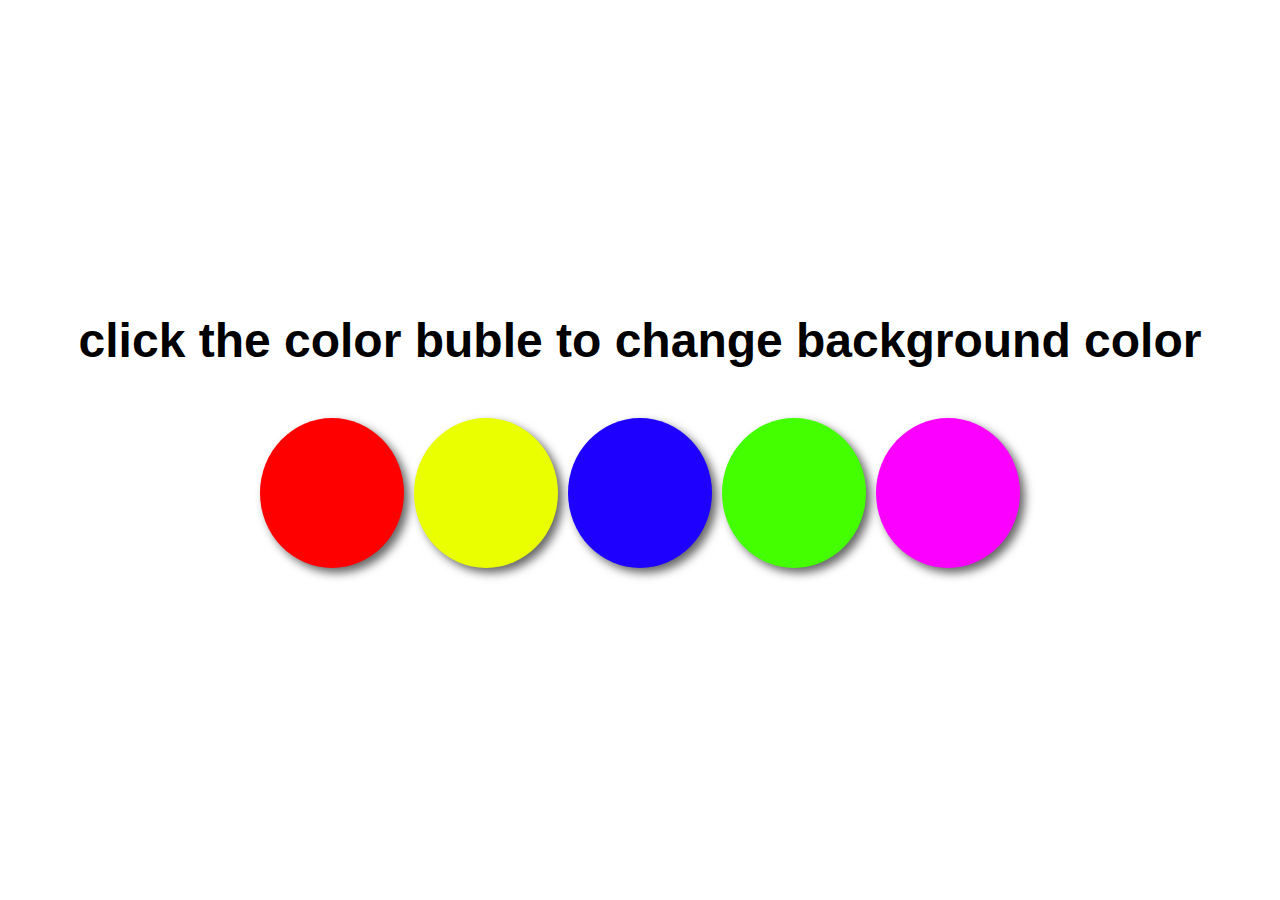
<file: backgroundcolorswitcher/index.html>
<!DOCTYPE html>
<html lang="en">
<head>
    <meta charset="UTF-8">
    <meta http-equiv="X-UA-Compatible" content="IE=edge">
    <meta name="viewport" content="width=device-width, initial-scale=1.0">
    <title>background color switcher</title>
    <link rel="stylesheet" href="style.css">
</head>
<body>
    <h1>click the color buble to change background color</h1>
    <div class="container">
        <div class="box">
            <div class="ball" id="red"></div>
            <div class="ball" id="yellow"></div>
            <div class="ball" id="blue"></div>
            <div class="ball" id="green"></div>
            <div class="ball" id="pink"></div>
        </div>
    </div>
</body>
<script src="script.js"></script>
</html>
</file>
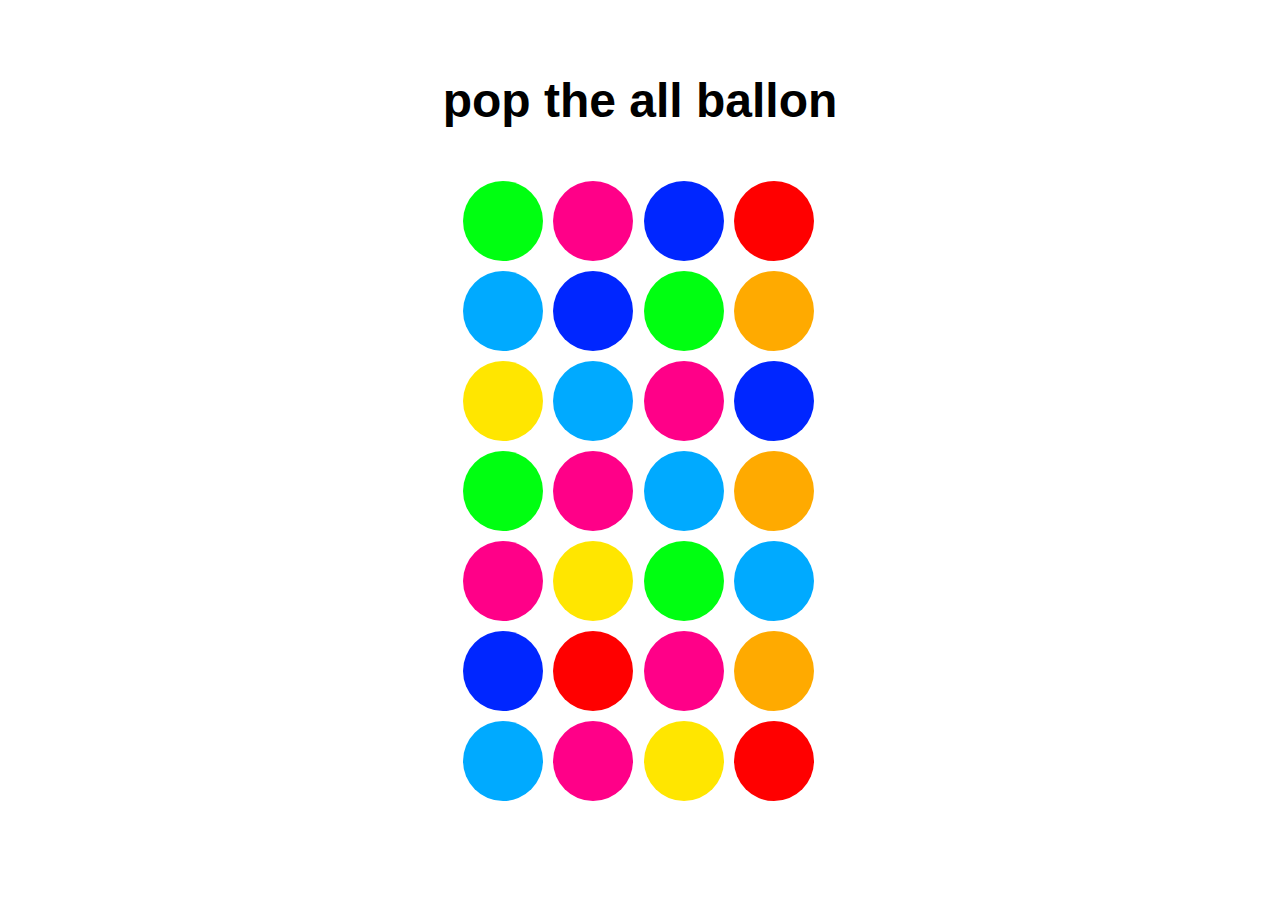
<file: ballonpoppinggame/index.html>
<!DOCTYPE html>
<html lang="en">
<head>
    <meta charset="UTF-8">
    <meta http-equiv="X-UA-Compatible" content="IE=edge">
    <meta name="viewport" content="width=device-width, initial-scale=1.0">
    <title>ballon poping game</title>
    <link rel="stylesheet" href="style.css">
</head>
<body>
    <h1>pop the all ballon </h1>
    <div class="container">
        <div class="ballon"></div>
        <div class="ballon"></div>
        <div class="ballon"></div>
        <div class="ballon"></div>
        <div class="ballon"></div>
        <div class="ballon"></div>
        <div class="ballon"></div>
        <div class="ballon"></div>
        <div class="ballon"></div>
        <div class="ballon"></div>
        <div class="ballon"></div>
        <div class="ballon"></div>
        <div class="ballon"></div>
        <div class="ballon"></div>
        <div class="ballon"></div>
        <div class="ballon"></div>
        <div class="ballon"></div>
        <div class="ballon"></div>
        <div class="ballon"></div>
        <div class="ballon"></div>
        <div class="ballon"></div>
        <div class="ballon"></div>
        <div class="ballon"></div>
        <div class="ballon"></div>
        <div class="ballon"></div>
        <div class="ballon"></div>
        <div class="ballon"></div>
        <div class="ballon"></div>
      
    </div>
    <div class="show">
        <h2>congratulation! <br> your all ballon are popped!</h2>
    </div>
</body>
<script src="script.js"></script>
</html>
</file>
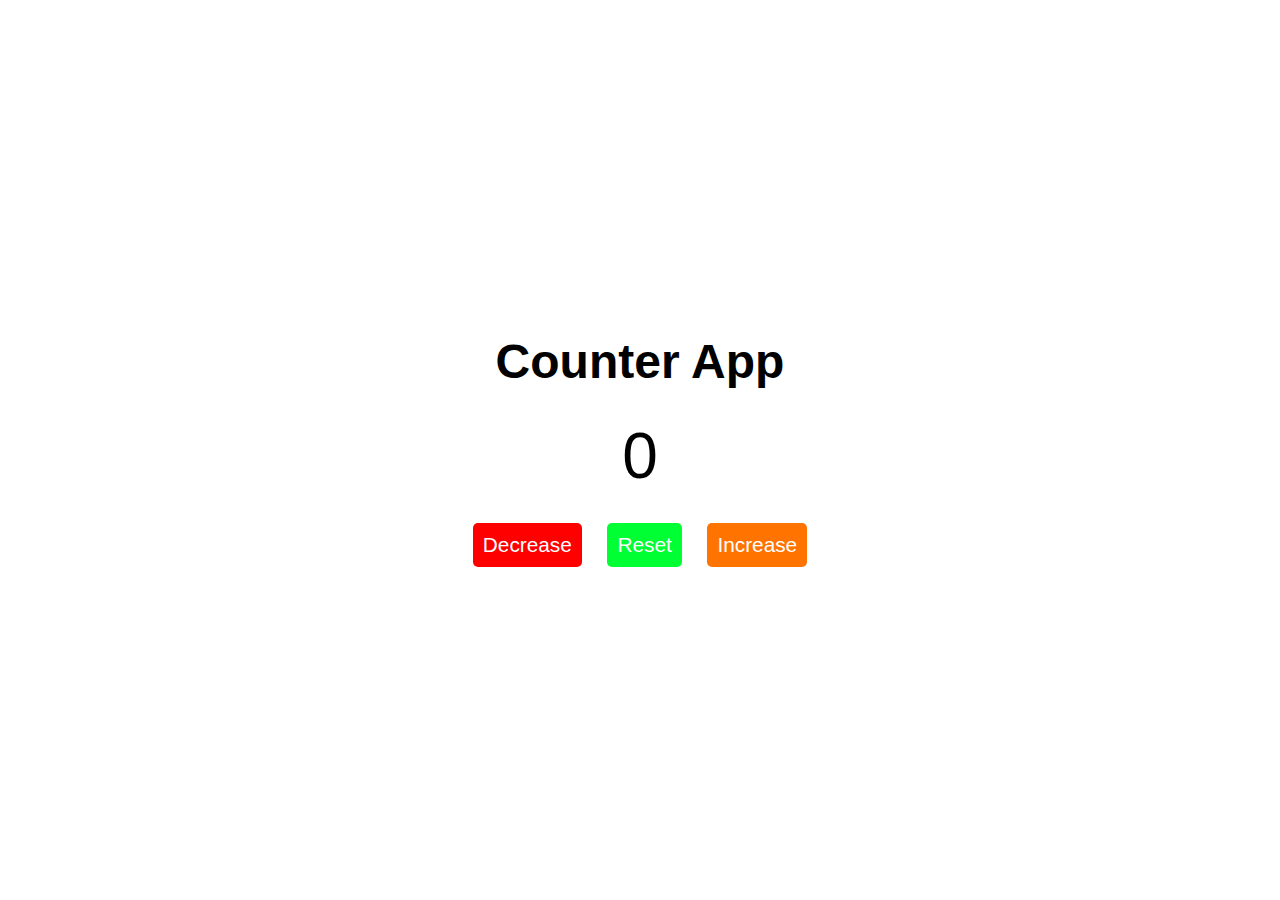
<file: counter/index.html>
<!DOCTYPE html>
<html lang="en">
<head>
    <meta charset="UTF-8">
    <meta http-equiv="X-UA-Compatible" content="IE=edge">
    <meta name="viewport" content="width=device-width, initial-scale=1.0">
    <title>counter</title>
    <link rel="stylesheet" href="style.css">
</head>
<body>
    <div class="container">
        <h1>counter app</h1>
        <div class="box">
            <h1 class="show">0</h1>
            <div class="btn-box">
                <button class="btn decrease">decrease</button>
                <button class="btn reset">Reset</button>
                <button class="btn increase">increase</button>
            </div>
        </div>
    </div>
</body>
<script src="script.js"></script>
</html>
</file>
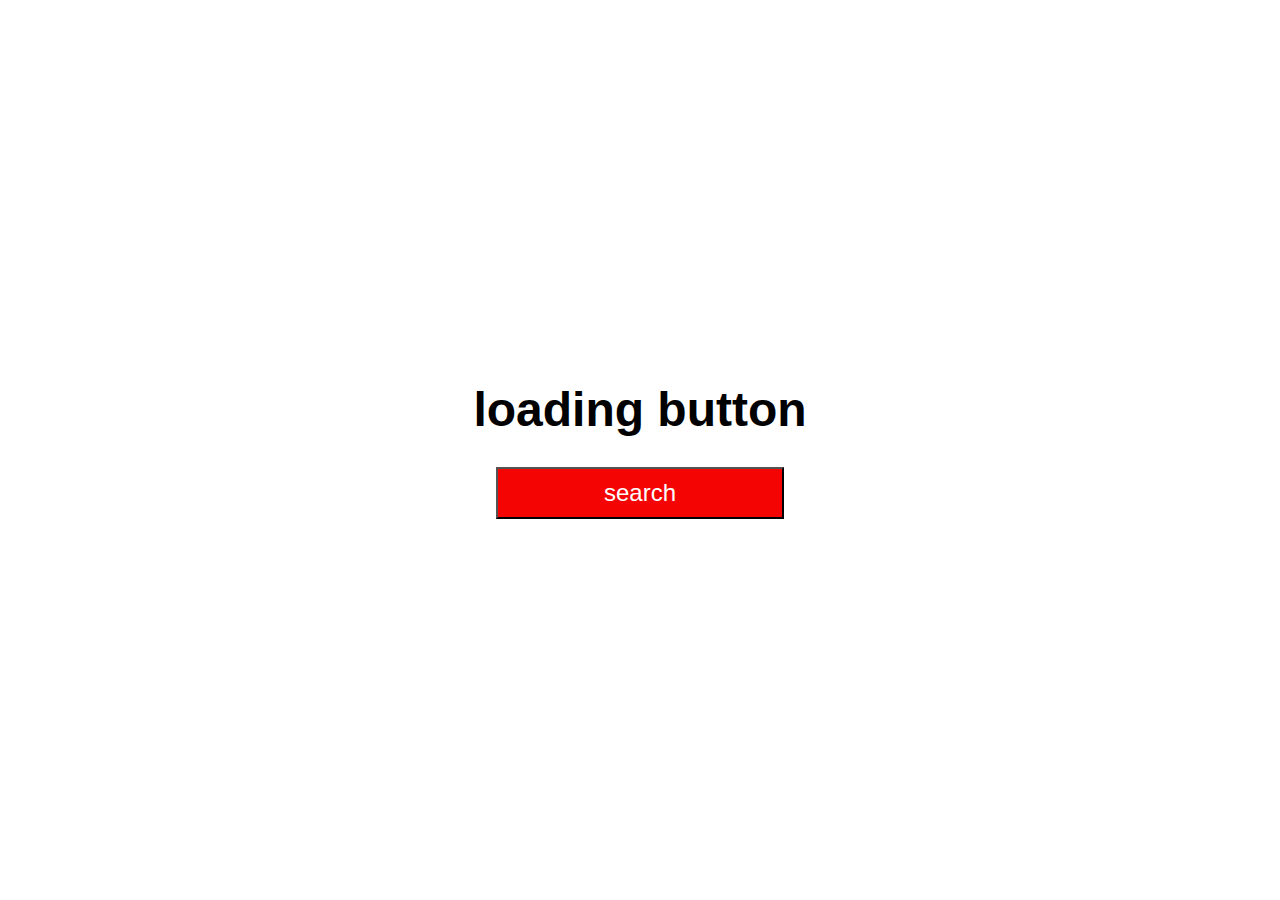
<file: loadingbutton/index.html>
<!DOCTYPE html>
<html lang="en">
<head>
    <meta charset="UTF-8">
    <meta http-equiv="X-UA-Compatible" content="IE=edge">
    <meta name="viewport" content="width=device-width, initial-scale=1.0">
    <title>loading button</title>
    <link rel="stylesheet" href="style.css">
</head>
<body>
    <div class="container">
        <h1>loading button</h1>
        <button class="btn">
            <div>
                <h3>search</h3>
            </div>
        </button>
    </div>
</body>
<script src="script.js"></script>
</html>
</file>
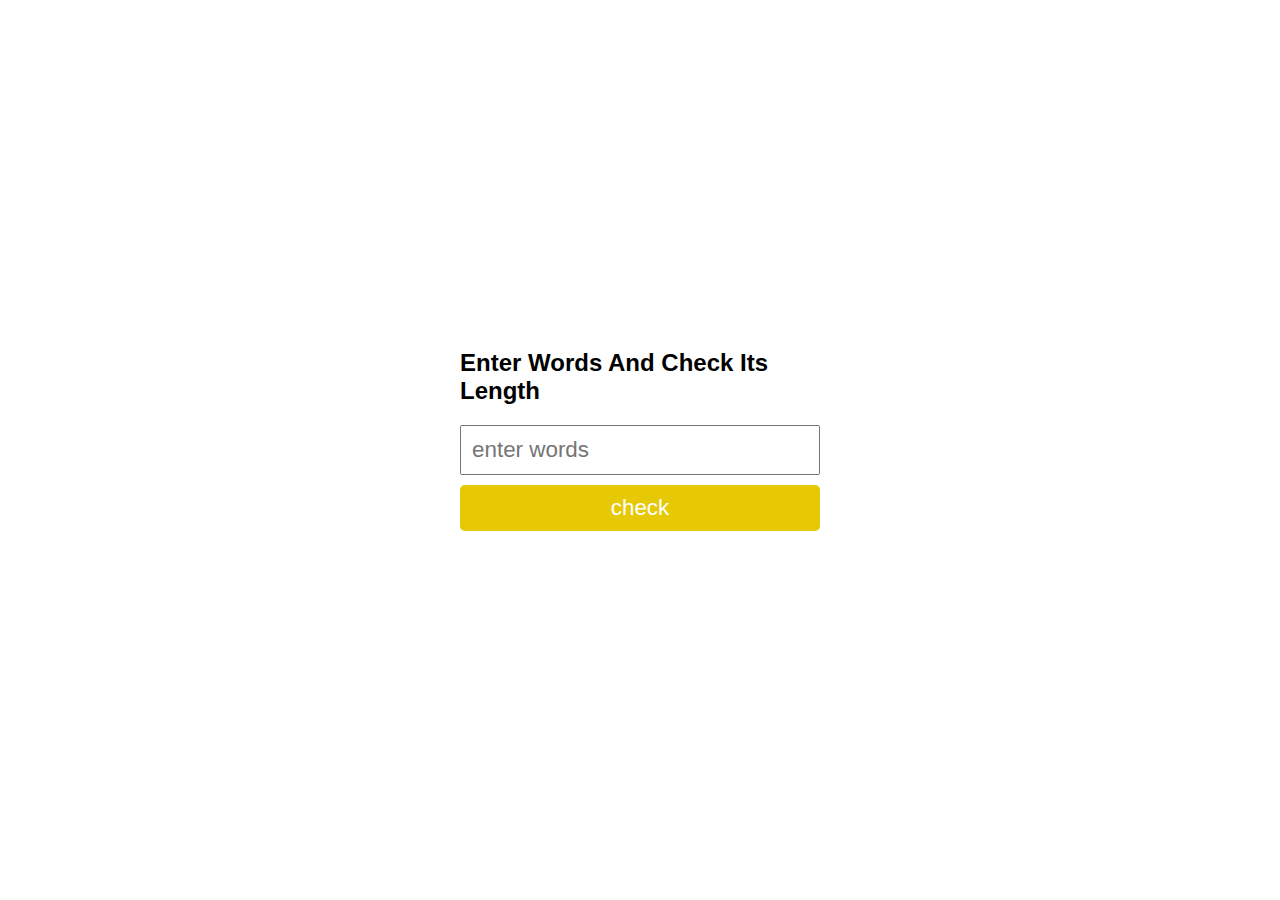
<file: wordlengthcalculater/index.html>
<!DOCTYPE html>
<html lang="en">
<head>
    <meta charset="UTF-8">
    <meta http-equiv="X-UA-Compatible" content="IE=edge">
    <meta name="viewport" content="width=device-width, initial-scale=1.0">
    <title>word length calculator</title>
    <link rel="stylesheet" href="style.css">
</head>
<body>
    <div class="container">
        <h1>enter words and check its length</h1>
        <div class="box">
        <input type="text" placeholder="enter words">
        <button class="btn">check</button>
    </div>
    <div class="output">
        <h1 class="show"></h1>
    </div>

    </div>
</body>
<script src="script.js"></script>
</html>
</file>
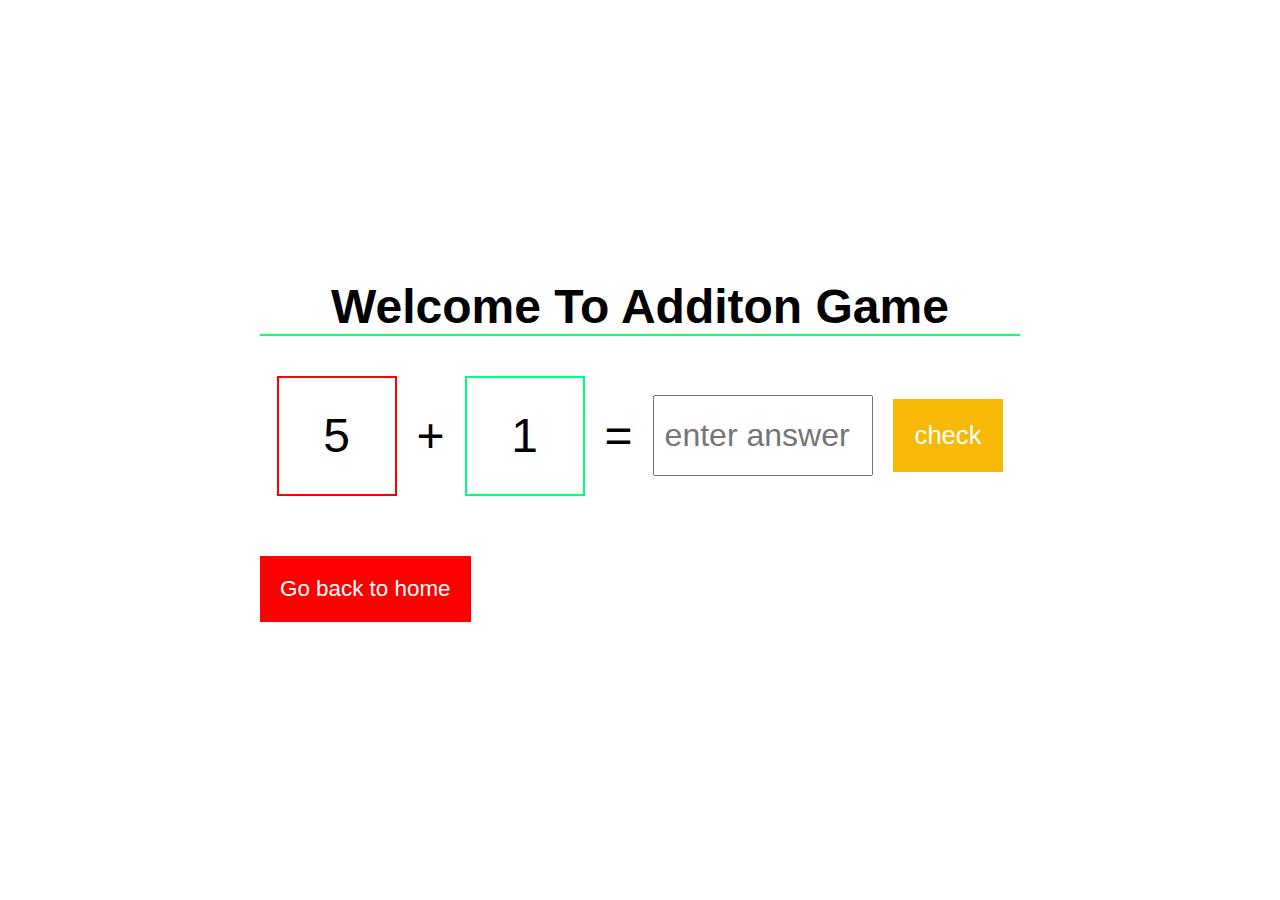
<file: basicmathgame/add.html>
<!DOCTYPE html>
<html lang="en">
<head>
    <meta charset="UTF-8">
    <meta http-equiv="X-UA-Compatible" content="IE=edge">
    <meta name="viewport" content="width=device-width, initial-scale=1.0">
    <title>basic math - addition game</title>
    <link rel="stylesheet" href="style.css">
</head>
<body>
    <div class="game-display">
        <h2>welcome to additon game</h2>
        <div class="box">
            <div class="first"></div>
            <span>+</span>
            <div class="sec"></div>
            <span>=</span>
            <input type="text" placeholder="enter answer" class="addinput">
            <button class="check">check</button>
            
        </div>
      <a href="index.html"> <button class="home">Go back to home</button></a>
    </div>
</body>
<script src="add.js"></script>
</html>
</file>
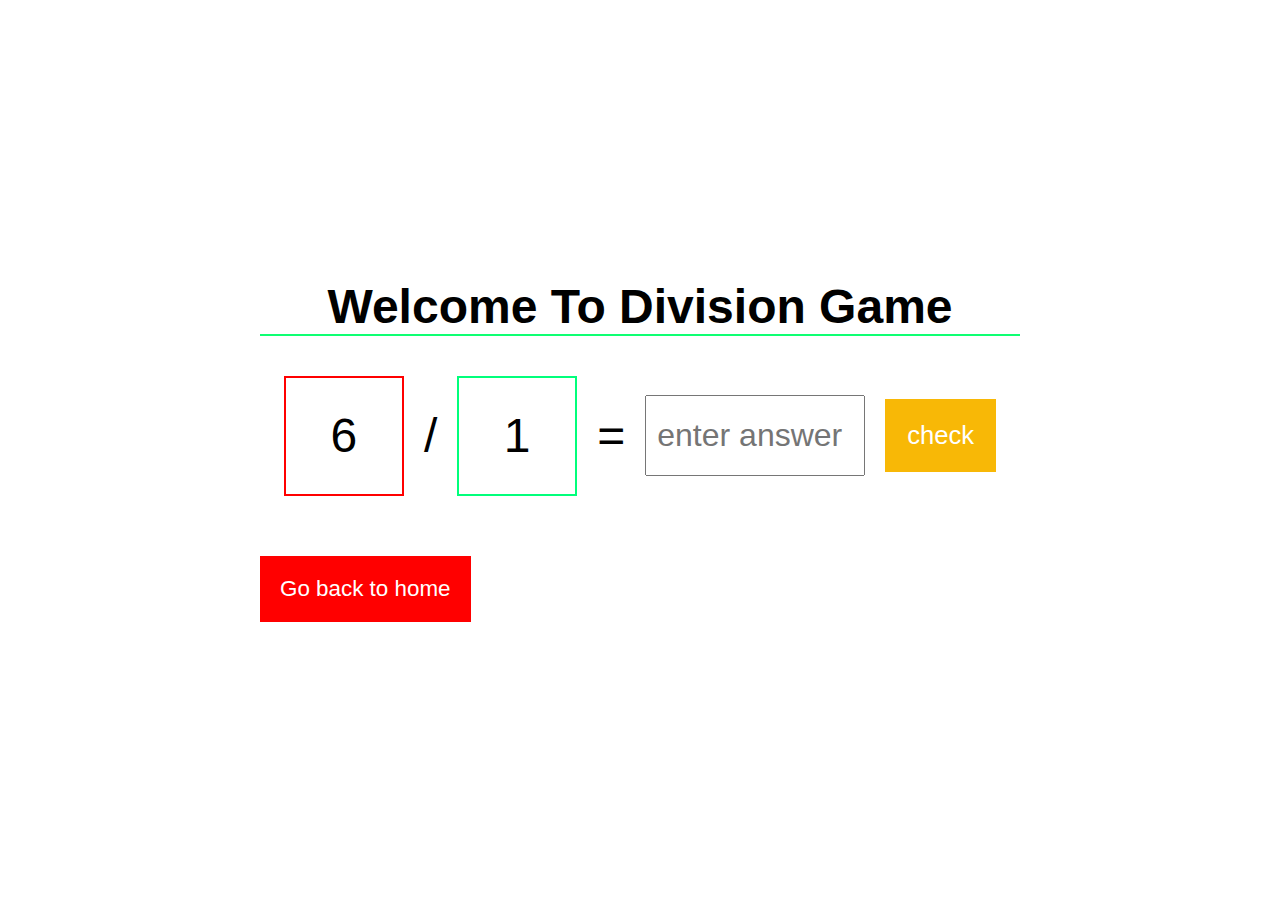
<file: basicmathgame/div.html>
<!DOCTYPE html>
<html lang="en">
<head>
    <meta charset="UTF-8">
    <meta http-equiv="X-UA-Compatible" content="IE=edge">
    <meta name="viewport" content="width=device-width, initial-scale=1.0">
    <title>basic math - division game</title>
    <link rel="stylesheet" href="style.css">
</head>
<body>
    <div class="game-display">
        <h2>welcome to division game</h2>
        <div class="box">
            <div class="first"></div>
            <span>/</span>
            <div class="sec"></div>
            <span>=</span>
            <input type="text" placeholder="enter answer" class="divinput" >
            <button class="check4">check</button>
            
        </div>
        <a href="index.html"><button class="home">Go back to home</button></a>
    </div>
</body>
<script src="div.js"></script>
</html>
</file>
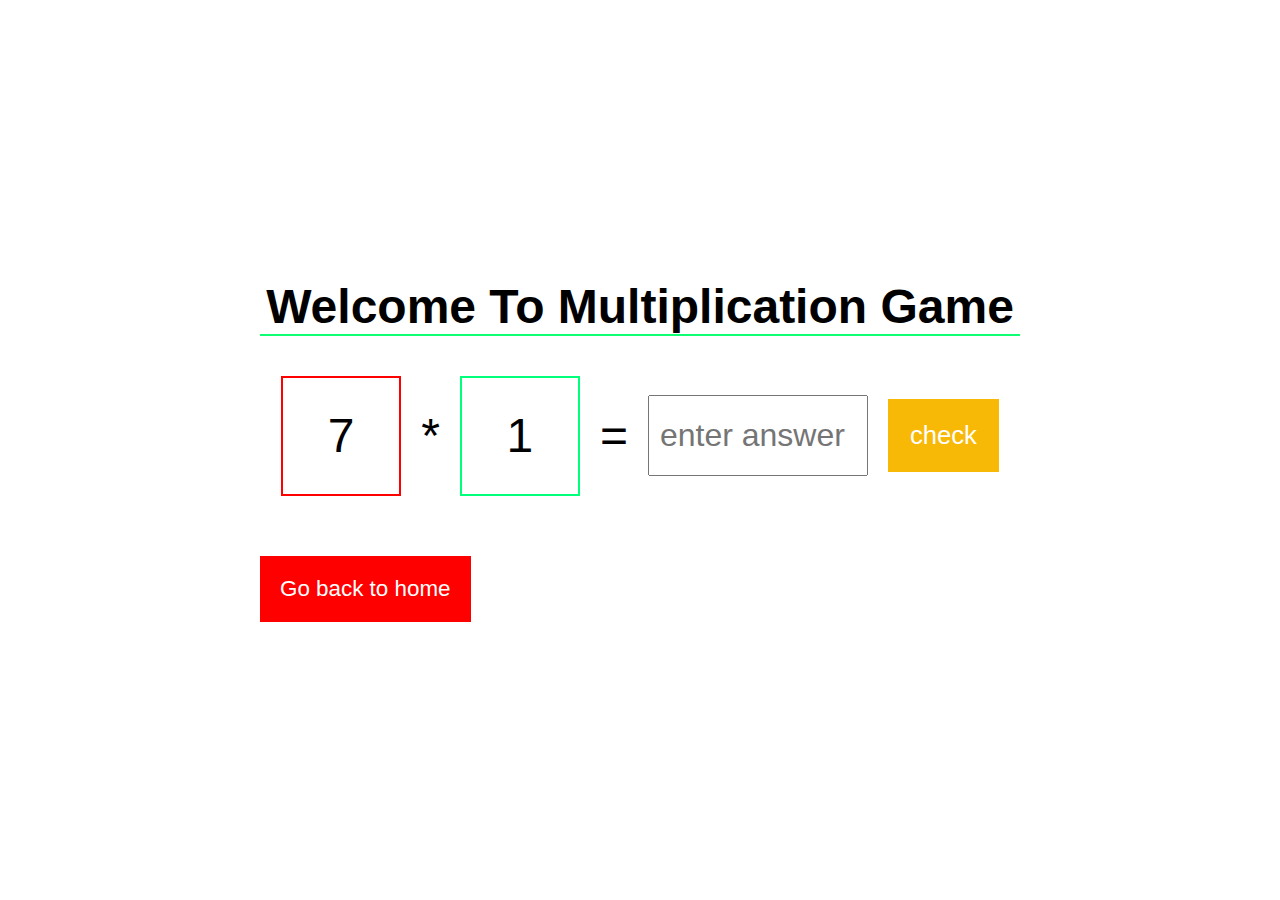
<file: basicmathgame/mul.html>
<!DOCTYPE html>
<html lang="en">
<head>
    <meta charset="UTF-8">
    <meta http-equiv="X-UA-Compatible" content="IE=edge">
    <meta name="viewport" content="width=device-width, initial-scale=1.0">
    <title>basic math - multiplication game</title>
    <link rel="stylesheet" href="style.css">
</head>
<body>
    <div class="game-display">
        <h2>welcome to multiplication game</h2>
        <div class="box">
            <div class="first"></div>
            <span>*</span>
            <div class="sec"></div>
            <span>=</span>
            <input type="text" placeholder="enter answer" class="mulinput">
            <button class="check3">check</button>
            
        </div>
       <a href="index.html"> <button class="home">Go back to home</button></a>
    </div>
</body>
<script src="mul.js"></script>
</html>
</file>
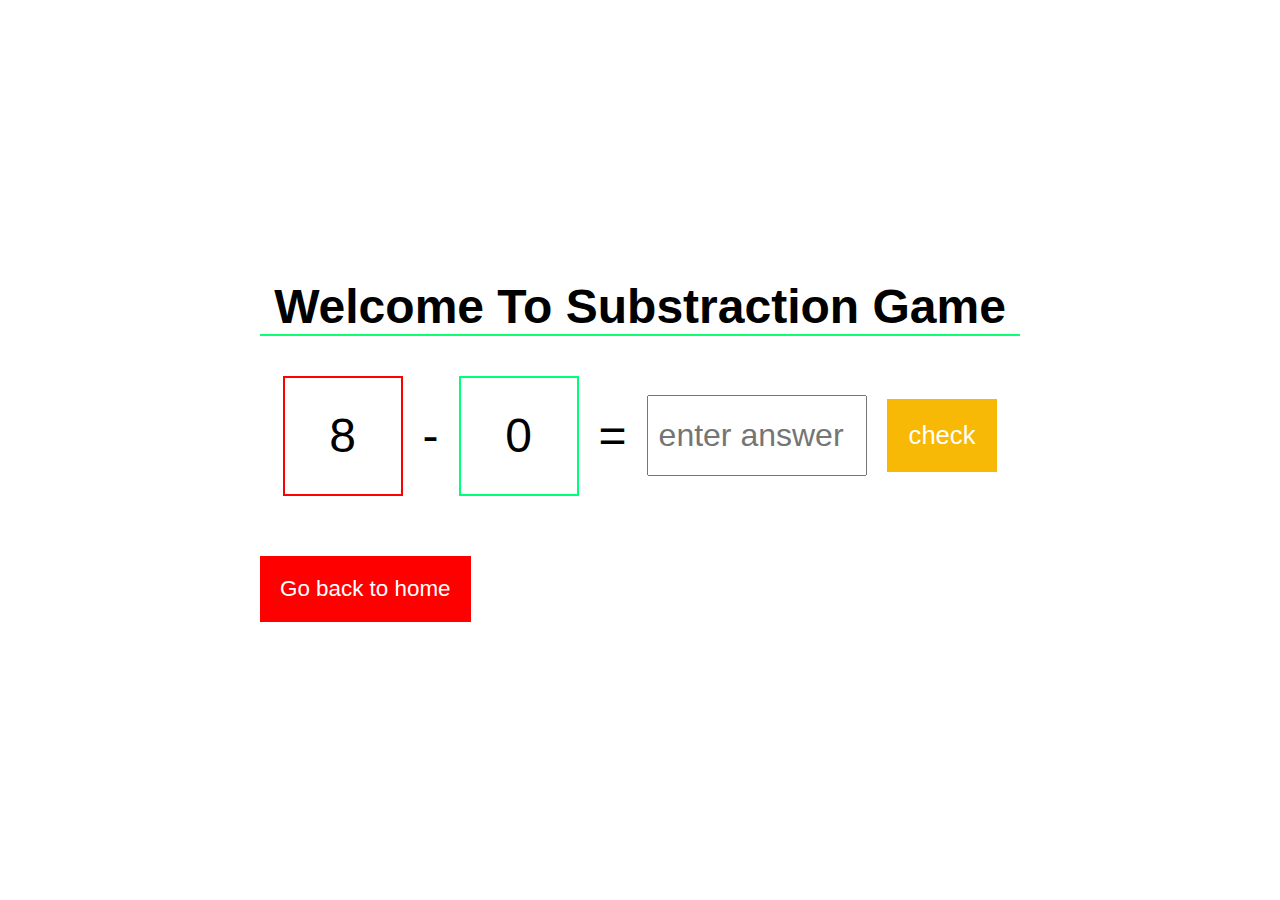
<file: basicmathgame/sub.html>
<!DOCTYPE html>
<html lang="en">
<head>
    <meta charset="UTF-8">
    <meta http-equiv="X-UA-Compatible" content="IE=edge">
    <meta name="viewport" content="width=device-width, initial-scale=1.0">
    <title>basic math - substraction game</title>
    <link rel="stylesheet" href="style.css">
</head>
<body>
    <div class="game-display">
        <h2>welcome to substraction game</h2>
        <div class="box">
            <div class="first first2"></div>
            <span>-</span>
            <div class="sec sec2"></div>
            <span>=</span>
            <input type="text" placeholder="enter answer" class="subinput">
            <button class="check2">check</button>
            
        </div>
       <a href="index.html"> <button class="home">Go back to home</button></a>
    </div>
</body>
<script src="sub.js"></script>
</html>
</file>
<file: backgroundcolorswitcher/style.css>
*{
    margin: 0;
    padding: 0;
    box-sizing: border-box;
    font-family: sans-serif;
}
body{
    min-height: 100vh;
 
    display: flex;
    justify-content: center;
    align-items: center;
    flex-direction: column;
}
.container{
    width: 800px;
    height: auto;
    /* background-color: #fff; */
    display: flex;
    justify-content: center;
    align-items: center;
    /* flex-direction: column; */
    padding: 20px;
}
h1{
    margin-bottom: 30px;
    font-size: 3rem;
    background-color: #fff;

}
.box {
    width: 100%;
    display: flex;
    gap: 10px;
}
.ball{
    width: 150px;
    height: 150px;
    border-radius: 50%;
    box-shadow: 5px 5px 10px rgba(0, 0, 0, 0.6);
    cursor: pointer;
}
.ball:nth-child(1){
    background-color: red;
}
.ball:nth-child(2){
    background-color: rgb(234, 255, 0);
}
.ball:nth-child(3){

    background-color: rgb(30, 0, 255);
}
.ball:nth-child(4){
  
    background-color: rgb(68, 255, 0);
}
.ball:nth-child(5){
    background-color: rgb(251, 0, 255);
}
</file>
<file: ballonpoppinggame/style.css>
*{
    margin: 0;
    padding: 0;
    box-sizing: border-box;
    font-family: sans-serif;
}
body{
    min-height: 100vh;
    background: url("https://images.unsplash.com/photo-1472289065668-ce650ac443d2?ixlib=rb-4.0.3&ixid=MnwxMjA3fDB8MHxzZWFyY2h8Mnx8c2Nob29sJTIwbWF0aHxlbnwwfHwwfHw%3D&auto=format&fit=crop&w=800&q=60");
    background-repeat: no-repeat;
    background-position: center;
    background-size: cover;
    display: flex;
    justify-content: center;
    align-items: center;
    flex-direction: column;
}
.container{
    width: 400px;
    height: auto;
    background-color: #fff;
    
    padding: 20px;
}
.container.active{
   display: none;
}
h1{
    margin-bottom: 30px;
    font-size: 3rem;

}
.ballon{
    width: 80px;
    height: 80px;
    margin: 3px;
 border-radius: 50%;
 font-size: 1.4rem;
 text-align: center;
display: inline-block;
}
.ballon.active:nth-child(even){
    background-color: rgb(255, 255, 255);
 
}
.ballon.active:nth-child(odd){
    background-color: rgb(255, 255, 255);
  
}
.ballon:nth-child(2n){
    background-color: red;
    color: red;
}
.ballon:nth-child(2n - 1){
    background-color: rgb(0, 255, 17);
    color: rgb(0, 255, 17);
}
.ballon:nth-child(3n){
    background-color: rgb(0, 38, 255);
    color:rgb(0, 38, 255) ;
}
.ballon:nth-child(3n - 1){
    background-color: rgb(255, 0, 136);
    color: rgb(255, 0, 136);
}
.ballon:nth-child(5n){
    background-color: rgb(0, 170, 255);
}
.ballon:nth-child(9n){
    background-color: rgb(255, 230, 0);
    color: rgb(255, 230, 0);
}
.ballon:nth-child(8n){
    background-color: rgb(255, 170, 0);
    color: rgb(255, 170, 0);
}
.show{
    display: none;
   
}
.show h2{
    font-size: 4rem;
    text-align: center;
}
.show.active{
    display: block;
}
</file>
<file: counter/style.css>
*{
    margin: 0;
    padding: 0;
    box-sizing: border-box;
    font-family: sans-serif;
}
body{
    min-height: 100vh;
    background: url("https://images.unsplash.com/photo-1472289065668-ce650ac443d2?ixlib=rb-4.0.3&ixid=MnwxMjA3fDB8MHxzZWFyY2h8Mnx8c2Nob29sJTIwbWF0aHxlbnwwfHwwfHw%3D&auto=format&fit=crop&w=800&q=60");
    background-repeat: no-repeat;
    background-position: center;
    background-size: cover;
    display: flex;
    justify-content: center;
    align-items: center;
    flex-direction: column;
}
.container{
    width: 400px;
    height: 400px;
    background-color: #fff;
    display: flex;
    justify-content: center;
    align-items: center;
    flex-direction: column;
    padding: 20px;
}
h1{
    margin-bottom: 30px;
    font-size: 3rem;
    text-align: center;
    text-transform: capitalize;

}
.box{
    width: 100%;
}
.box .show{
    font-size: 4rem;
    font-weight: normal;
}
.box .btn-box{
   width: 100%;
   display: flex;
   justify-content: space-around;
   margin-top: 10px;
}
.box .btn-box{
   width: 100%;
   display: flex;
   justify-content: space-around;
   margin-top: 10px;
}
.box .btn-box .btn{
font-size: 1.3rem;
padding: 10px ;
text-transform: capitalize;
border: none;

cursor: pointer;
border-radius: 5px;
}
.box .btn-box .decrease{
background-color: red;
color: #fff;
}
.box .btn-box .reset{
background-color: rgb(0, 255, 51);
color: #fff;
}
.box .btn-box .increase{
background-color: rgb(255, 115, 0);
color: #fff;
}
</file>
<file: loadingbutton/style.css>
*{
    margin: 0;
    padding: 0;
    box-sizing: border-box;
    font-family: sans-serif;
}
body{
    min-height: 100vh;
    background: url("https://images.unsplash.com/photo-1472289065668-ce650ac443d2?ixlib=rb-4.0.3&ixid=MnwxMjA3fDB8MHxzZWFyY2h8Mnx8c2Nob29sJTIwbWF0aHxlbnwwfHwwfHw%3D&auto=format&fit=crop&w=800&q=60");
    background-repeat: no-repeat;
    background-position: center;
    background-size: cover;
    display: flex;
    justify-content: center;
    align-items: center;
    flex-direction: column;
}
.container{
    width: 400px;
    height: 400px;
    background-color: #fff;
    display: flex;
    justify-content: center;
    align-items: center;
    flex-direction: column;
    padding: 20px;
}
h1{
    margin-bottom: 30px;
    font-size: 3rem;

}
.btn{
    padding: 10px 20px;
    width: 80%;
    background-color: rgb(245, 4, 4);
  cursor: pointer;
  display: flex;
  justify-content: center;
  align-items: center;

}
.btn h3{
  font-weight: normal;
  font-size: 1.5rem;
  color: #fff;
  
}
.btn h3.active{
 display: none;
  
}
.btn div.loading{
    width: 30px;
    height: 30px;
    border: 5px solid rgba(0, 0, 0,0.5);
    border-radius: 50%;
    border-right-color: #fff;
    animation: animate 2s linear infinite;
}

@keyframes animate {
    0%{
transform: rotate(0deg);

    }
    100%{
        transform: rotate(360deg);
    }
    
}
</file>
<file: wordlengthcalculater/style.css>
*{
    margin: 0;
    padding: 0;
    box-sizing: border-box;
    font-family: sans-serif;
}
body{
    min-height: 100vh;
    background: url("https://images.unsplash.com/photo-1472289065668-ce650ac443d2?ixlib=rb-4.0.3&ixid=MnwxMjA3fDB8MHxzZWFyY2h8Mnx8c2Nob29sJTIwbWF0aHxlbnwwfHwwfHw%3D&auto=format&fit=crop&w=800&q=60");
    background-repeat: no-repeat;
    background-position: center;
    background-size: cover;
    display: flex;
    justify-content: center;
    align-items: center;
    flex-direction: column;
}
.container{
    width: 400px;
    height: 400px;
    background-color: #fff;
    display: flex;
    justify-content: center;
    align-items: center;
    flex-direction: column;
    padding: 20px;
}
h1{
    font-size: 1.5rem;
    margin-bottom: 20px;
    text-transform: capitalize;

}
.box{
    width: 100%;
}
.box input{
    width: 100%;
    padding: 10px;
    font-size: 1.4rem;
}
.box .btn{
    width: 100%;
    margin-top: 10px;
    font-size: 1.4rem;
    background-color: rgb(230, 200, 5);
    padding: 10px;
    color: #fff;
    border: none;
    border-radius:5px ;
    cursor: pointer;
}
.output{
    width: 100%;
}
.output .show{
    font-size: 2rem;
    text-align: center;
    margin-top: 20px;
    font-weight: bold;
}
</file>
<file: basicmathgame/style.css>
*{
    margin: 0;
    padding: 0;
    box-sizing: border-box;
    font-family: sans-serif;
}
body{
    min-height: 100vh;
    background: url("https://images.unsplash.com/photo-1472289065668-ce650ac443d2?ixlib=rb-4.0.3&ixid=MnwxMjA3fDB8MHxzZWFyY2h8Mnx8c2Nob29sJTIwbWF0aHxlbnwwfHwwfHw%3D&auto=format&fit=crop&w=800&q=60");
    background-repeat: no-repeat;
    background-position: center;
    background-size: cover;
    display: flex;
    justify-content: center;
    align-items: center;
    flex-direction: column;
}
a{
    text-decoration: none;
}
.container{
    width: 600px;
    height: 400px;
    background-color: #fff;
    display: flex;
    justify-content: center;
    align-items: center;
    flex-direction: column;
    padding: 20px;
}
h1{
    margin-bottom: 30px;
    font-size: 3rem;
    text-align: center;
    text-transform: capitalize;
   

}
.btn-box{
    width: 100%;
    display: flex;
    justify-content: center;
    gap: 20px;
    flex-wrap: wrap;
}
.btn-box button{
  padding:  10px 20px;
  font-size: 1.3rem;
  cursor: pointer;
  border: none;
  text-transform: capitalize;
}
.btn-box button:nth-child(1){
background-color: red;
}
.btn-box button:nth-child(2){
background-color: rgb(0, 255, 51);
}
.btn-box button:nth-child(3){
background-color: rgb(0, 128, 255);
}
.btn-box button:nth-child(4){
background-color: rgb(195, 0, 255);
}
.btn-box button a{
 text-decoration: none;
 color: #fff;
}

.game-display{
    background: #fff;
    padding: 20px;
    width: 800px;
    height: auto;

}
.game-display h2{
text-align: center;
font-size: 3rem;
margin-bottom: 40px;
text-transform: capitalize;
border-bottom: 2px solid rgb(14, 255, 114);
}
.game-display .box{
    margin: 20px 0;
    width: 100%;
    display: flex;
    justify-content: center;
    align-items: center;
    gap: 20px;
}
.game-display .box .first{
   width: 120px;
   height: 120px;
   border: 2px solid red;
   display: flex;
   justify-content: center;
   align-items: center;
   font-size: 3rem;
}
.game-display .box .sec{
   width: 120px;
   height: 120px;
   border: 2px solid rgb(0, 255, 123);
   display: flex;
   justify-content: center;
   align-items: center;
   font-size: 3rem;
}
.game-display .box span{
 font-size: 3rem;
}
.game-display .box input{
 font-size: 2rem;
 width:220px;
 padding: 20px 10px;
}
.game-display .box button{
 padding: 22px;
 background: rgb(248, 184, 6);
 font-size: 1.6rem;
 color: #fff;
 border: none;
 cursor: pointer;
}
.game-display .home{
padding: 20px ;
font-size: 1.4rem;
margin-top: 40px;
background-color: red;
border: none;
color: #fff;
cursor: pointer;
}
</file>
